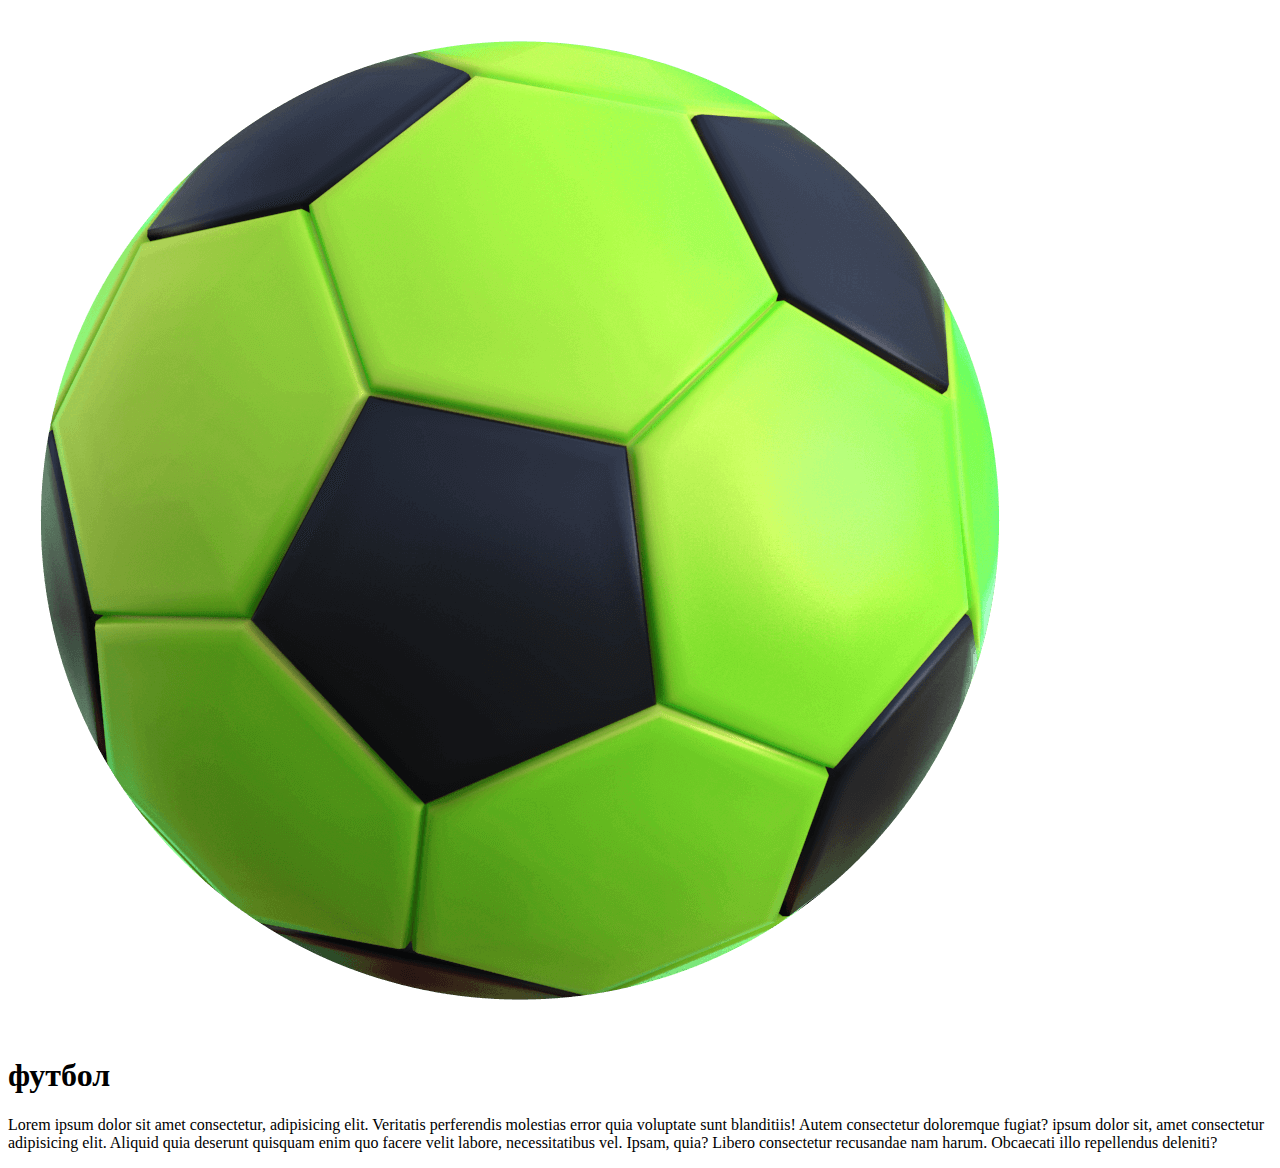
<file: planet.html>
<!DOCTYPE html>
<html lang="en">
<head>
    <meta charset="UTF-8">
    <meta http-equiv="X-UA-Compatible" content="IE=edge">
    <meta name="viewport" content="width=device-width, initial-scale=1.0">
    <link rel="stylesheet" href="style2.css">
    <title>plane</title>
</head>
<body>
  <div class="planet">
    <img src="Soccer-Football-PNG-Image.png" alt="">
  </div>
  <div class="text">
<h1>футбол</h1>
<p>Lorem ipsum dolor sit amet consectetur, adipisicing elit. Veritatis perferendis molestias error quia voluptate sunt blanditiis! Autem consectetur doloremque fugiat? ipsum dolor sit, amet consectetur adipisicing elit. Aliquid quia deserunt quisquam enim quo facere velit labore, necessitatibus vel. Ipsam, quia? Libero consectetur recusandae nam harum. Obcaecati illo repellendus deleniti?</p>


  </div>
  


</body>
</html>
</file>
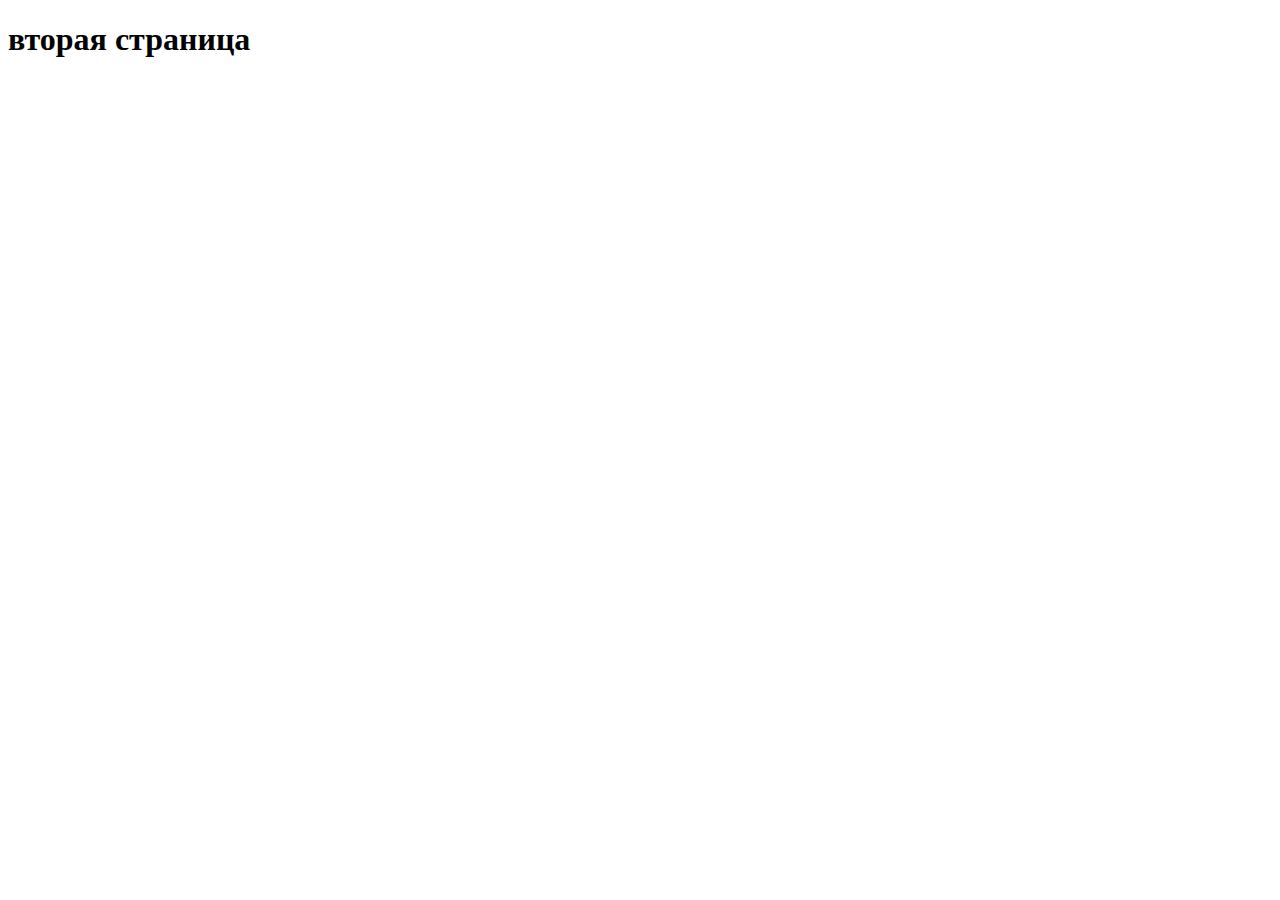
<file: seg.html>
<!DOCTYPE html>
<html lang="en">
<head>
    <meta charset="UTF-8">
    <meta http-equiv="X-UA-Compatible" content="IE=edge">
    <meta name="viewport" content="width=device-width, initial-scale=1.0">
    <title>Document</title>
</head>
<body>
    <h1>вторая страница</h1>
</body>
</html>
</file>
<file: style2.css>
body{
    background-image: url(https://img.lovepik.com/photo/50077/5926.jpg_wh860.jpg);
}
</file>
